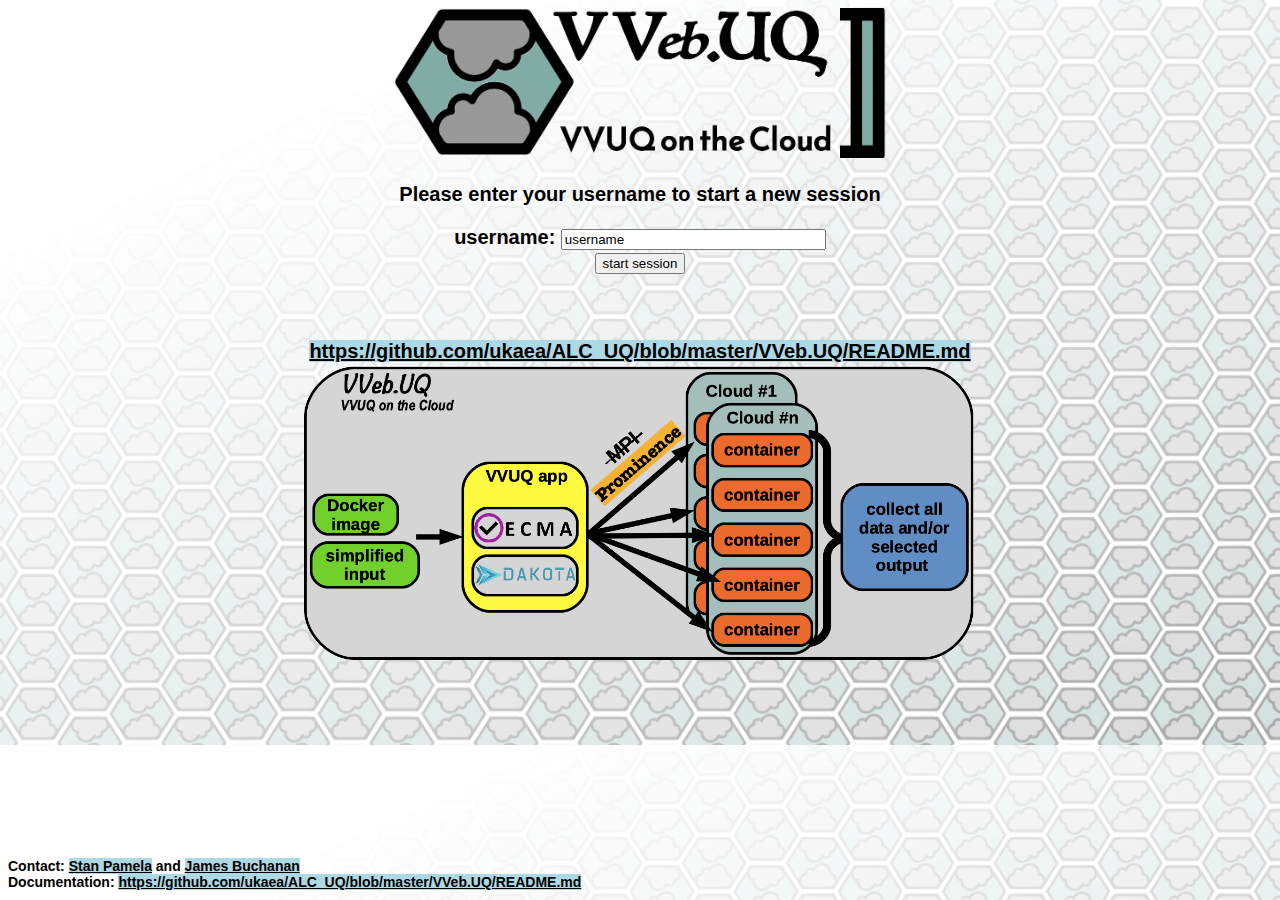
<file: VVeb.UQ/www/index.html>
<!DOCTYPE html>
<html>

  <!-- Headers -->
  <head>

    <!-- Title -->
    <title>VVeb.UQ</title>

    <!-- CSS Style -->
    <link rel="stylesheet" href="css/style.css" type="text/css" />

    <!-- JavaScript Files -->
    <script type="text/javascript" src="js/login_functions.js"></script>
    <script src="http://code.jquery.com/jquery-1.10.2.min.js"></script>

    <!-- Cookies approval THIS WILL NEED TO BE DONE!!!-->
    <!-- <link rel="stylesheet" type="text/css" href="https://cdn.jsdelivr.net/npm/cookieconsent@3/build/cookieconsent.min.css" /> -->

  </head>



  <!-- The web page -->
  <body>

    <!-- Welcome -->
    <img src="./Logos/VVebUQ_logo.png" style="height: 150px;"/>

    <!-- Log-in form -->
    <div style="width: 100%; display: table;">
      <div style="display: table-row">
        <p>Please enter your username to start a new session</p>
        <form id="login_session_form" action="php/login_session.php" method="post" onsubmit="return false; start_new_session();">
          username: <input type="text" name="username" id="username" size="30" value="username"><br>
          <input type="button" value="start session" onclick="start_new_session();"><br/>
        </form>
        <p id="new_session_comments"></p>
      </div>
    </div>
    
    <div id="wiki_link">
      <br/><br/>
      <a href="https://github.com/ukaea/ALC_UQ/blob/master/VVeb.UQ/README.md">https://github.com/ukaea/ALC_UQ/blob/master/VVeb.UQ/README.md</a>
      <br/>
      <img src="./Logos/VVebUQ_workflow.png" style="height: 300px;"/>
    </div>

    
    <!-- Email Contact -->
    <br/> <br/> <br/>
    <div id="contact" style="position:absolute; bottom:10px;">
      Contact: <a href="mailto:stanislas.pamela@ukaea.uk">Stan Pamela</a> and <a href="mailto:james.buchanan@ukaea.uk">James Buchanan</a>
      <br/>
      Documentation: <a href="https://github.com/ukaea/ALC_UQ/blob/master/VVeb.UQ/README.md">https://github.com/ukaea/ALC_UQ/blob/master/VVeb.UQ/README.md</a>
    </div>

    <!-- Cookies approval WILL NEED TO BE DONE !!! -->
    <!-- <script src="https://cdn.jsdelivr.net/npm/cookieconsent@3/build/cookieconsent.min.js" data-cfasync="false"></script>
    <script>
      window.cookieconsent.initialise({ "palette": {"popup": {"background": "#eb6c44", "text": "#ffffff"}, "button": {"background": "#f5d948"} }, "theme": "classic"});
    </script>
    -->

  </body>

</html>
</file>
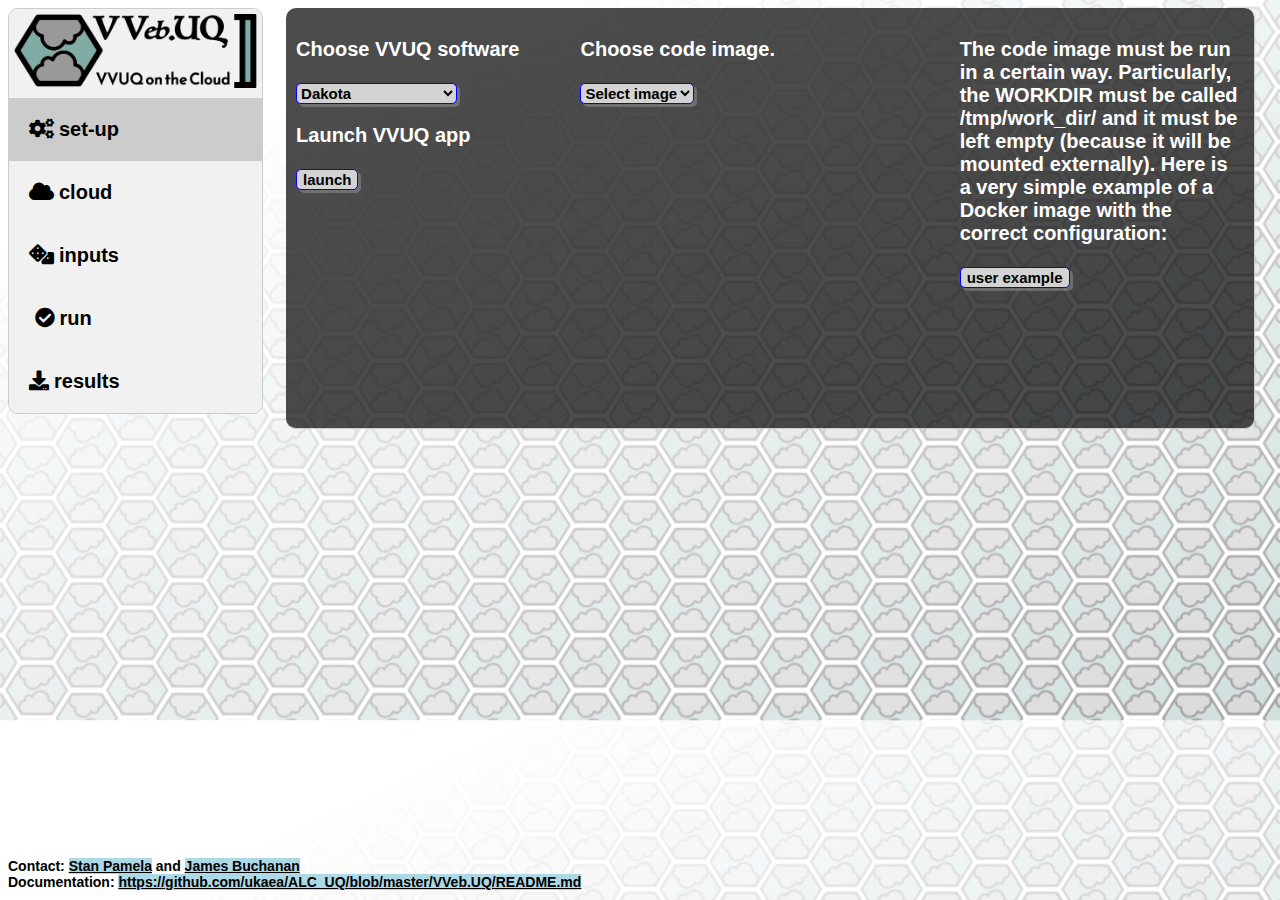
<file: VVeb.UQ/www/default_page/index.html>
<!DOCTYPE html>
<html>

  <!-- Headers -->
  <head>

    <!-- Title -->
    <title>VVeb.UQ CCFE</title>

    <!-- CSS Style -->
    <link rel="stylesheet" href="../css/style.css" type="text/css" />

    <!-- JavaScript Files -->
    <script type="text/javascript" src="../js/main_functions.js"></script>
    <script src="http://code.jquery.com/jquery-1.10.2.min.js"></script>

    <!-- Icon Files -->
    <link rel="stylesheet" href="https://cdnjs.cloudflare.com/ajax/libs/font-awesome/5.9.0/css/all.css">

    <!-- Cookies approval THIS WILL NEED TO BE DONE!!!-->
    <!-- <link rel="stylesheet" type="text/css" href="https://cdn.jsdelivr.net/npm/cookieconsent@3/build/cookieconsent.min.css" /> -->


  </head>



  <!-- The web page -->
  <body>

    <!-- Waiting div on top of the rest to confirm actions and make user patient... -->
    <div id="waiting_div">
      <span>
        <p><br/></p>
        <p id="waiting_message">Page loading, please wait...</p>
	<img id="waiting_gif" src="../Logos/VVebUQ_waiting_gif.gif" alt="waiting-gif"><br/><br/>
        <button class="waiting_div_buttons" id="action_wrapper_button" onclick="action_wrapper();" style="visibility:hidden;">action</button>
        <button class="waiting_div_buttons" id="button_hide_waiting_div_upload" onclick="hide_waiting_div();" style="visibility:hidden;">close</button><br/>
        <div id="terminal_output"></div>
      <span>
    </div>

    <!-- Tab links -->
    <div class="tab">
      <div    class="tablinks" onclick="location.href='../index.html'" id="Home"><img id="VVebUQ_logo" src="../Logos/VVebUQ_logo.png"/></div>
      <button class="tablinks" onclick="openTab(event, 'Set-up')"      id="TAB_Set-up"><i class="fa fa-cogs">&nbsp;</i>set-up</button>
      <button class="tablinks" onclick="openTab(event, 'Cloud')"       id="TAB_Cloud"><i class="fa fa-cloud">&nbsp;</i>cloud</button>
      <button class="tablinks" onclick="openTab(event, 'Inputs')"      id="TAB_Inputs"><i class="fa fa-dice">&nbsp;</i>inputs</button>
      <button class="tablinks" onclick="openTab(event, 'Run')"         id="TAB_Run">&nbsp;<i class="fas fa-check-circle">&nbsp;</i>run</button>
      <button class="tablinks" onclick="openTab(event, 'Results')"     id="TAB_Results"><i class="fas fa-download">&nbsp;</i>results</button>
    </div>
    
    <!-- Set-up Tab -->
    <div id="Set-up" class="tabcontent">
      <div style="display: table-row">
        <!-- VVUQ-app container launcher -->
        <div id="setup_column_1">
          <p>Choose VVUQ software</p>
          <select class="button_like" id="vvuq_selector" onchange="vvuq_select(this)">
            <option value="dakota">Dakota</option>
            <option value="easyvvuq">VECMA's easyvvuq</option>
          </select>
          <p>Launch VVUQ app</p>
          <form id="vvuq_form" action="../php/launch_vvuq.php" method="post">
            <input class="button_like" type="button" value="launch" onclick="launch_vvuq_container();"><br/>
            <p id="vvuq_comments"></p>
          </form>
        </div>
        <!-- Code-container launcher -->
        <div id="setup_column_2">
          <p>Choose code image.</p>
          <select class="button_like" id="image_selector" onchange="image_select(this)">
            <option value="select_image">Select image</option>
            <option value="new_image">New image</option>
          </select>
          <form id="new_image_form" action="../php/pull_image.php" method="post" style="visibility: hidden;" onsubmit="return false;">
            Docker image: <input type="text" name="docker_image" id="docker_image" size="30" value="eg. username/repository:tag"><br>
            <input class="button_like" type="button" value="launch" onclick="pull_code_image();"><br/>
          </form>
          <p id="image_comments"></p>
        </div>
        <!-- Docker image example -->
        <div id="setup_column_3">
          <p>The code image must be run in a certain way.
             Particularly, the WORKDIR must be called /tmp/work_dir/ and it must be left empty (because it will be mounted externally).
             Here is a very simple example of a Docker image with the correct configuration:
          </p>
          <button class="button_like" onclick="download_user_example();">user example</button>
        </div>
      </div>
    </div>
    
    <!-- Cloud Tab -->
    <div id="Cloud" class="tabcontent">
      <div style="display: table-row">
        <!-- Cloud selector -->
        <div id="cloud_column_1">
          <p>Choose where to run.</p>
          <select class="button_like" id="cloud_selector" onchange="cloud_select(this)">
            <option value="run_locally">Run locally</option>
            <option value="use_prominence">Use Prominence</option>
          </select>
        </div>
        <!-- Cloud comments -->
        <div id="cloud_column_2">
          <p id="cloud_comments"></p>
        </div>
        <!-- Cloud CPU + RAM -->
        <div id="cloud_column_3">
          <button class="button_like" id="prominence_token_button" onclick="request_prominence_token();">Request New<br/>Prominence Token</button><br/><br/>
          <select class="button_like" id="cpu_selector" onchange="cpu_select(this)">
            <option value="select_n_cpu">select # CPU/instance</option>
            <option value="1">1</option>
            <option value="2">2</option>
            <option value="4">4</option>
            <option value="8">8</option>
            <option value="16">16</option>
            <option value="32">32</option>
            <option value="64">64</option>
          </select>
          <br/>
          <select class="button_like" id="RAM_selector" onchange="RAM_select(this)">
            <option value="select_RAM">select RAM/instance (GB)</option>
            <option value="1">1</option>
            <option value="2">2</option>
            <option value="4">4</option>
            <option value="8">8</option>
            <option value="16">16</option>
            <option value="32">32</option>
            <option value="64">64</option>
            <option value="128">128</option>
          </select>
        </div>
      </div>
    </div>
    
    <!-- Inputs Tab -->
    <div id="Inputs" class="tabcontent">
      <div style="display: table-row">
        <!-- Input file -->
        <div id="input_column_1">
          <p>Choose an input file.</p>
          <select class="button_like" id="file_selector" onchange="file_select(this)">
            <option value="select_file">Select file</option>
            <option value="new_file">New file</option>
          </select><br/>
          <p id="file_comments"></p><br/>
          <form action="../php/upload.php" method="post" enctype="multipart/form-data" id="upload_form">
            <p>Upload a file with values and errors.<br/>The file must be either NETCDF (.nc) or CSV (.csv) format</p>
            <div id="choose_files">
              <input class="uploadForm"
                     type="file"
                     name="fileToUpload[]"
                     id="fileToUpload"
      	             accept=".csv,.nc"
                     onchange="fileChosen()"
                     multiple="multiple">
            </div>
            <p id="upload_comments"></p><br/>
          </form>
          <span id="upload_div" style="visibility: hidden;">
            <button class="button_like" id="upload_button" onclick="send_upload();"> upload </button><br/>
            <progress id="progressBar" value="0" max="100" style="width:300px;"></progress>
            <p id="progress_status"></p>
          <span>
        </div>
        <!-- Input data -->
        <div id="input_column_2">
          <p>Choose additional data.</p>
          <select class="button_like" id="data_file_selector" onchange="data_file_select(this)">
            <option value="select_data_file">Select file</option>
            <option value="new_data_file">New file</option>
          </select><br/>
          <p id="data_file_comments"></p><br/>
          <form action="../php/upload_data_file.php" method="post" enctype="multipart/form-data" id="upload_data_form">
      	    <p>Upload a zip file that contains files and folders needed by your container.<br/>The file must be in ZIP (.zip) format.<br/>The file will be unzipped in the top directory of each of your runs.</p>
            <div id="choose_data_files">
              <input class="uploadForm"
                     type="file"
                     name="dataFileToUpload[]"
                     id="dataFileToUpload"
      	             accept=".zip"
                     onchange="dataFileChosen()"
                     multiple="multiple">
            </div>
            <p id="data_upload_comments"></p><br/>
          </form>
          <span id="data_upload_div" style="visibility: hidden;">
            <button class="button_like" id="data_upload_button" onclick="send_data_upload();"> upload </button><br/>
            <progress id="data_progressBar" value="0" max="100" style="width:300px;"></progress>
            <p id="data_progress_status"></p>
          <span>
        </div>
        <!-- Netcdf example -->
        <div id="input_column_3">
          <p>The input file must contain data with corresponding errors and the number of samples to be run. Here is a simple example of how to generate such an input file.</p><br/>
          <button class="button_like" onclick="download_user_example();">user example</button>
          <p>This will be the only thing passed to your container. Any other input you require must come from within the container itself.</p>
        </div>
      </div>
    </div>
    
    <!-- Run Tab -->
    <div id="Run" class="tabcontent">
      <div style="display: table-row">
        <!-- The run button -->
        <div id="run_column_1">
          <form id="main_run_form" action="../php/create_runs.php" method="post">
            Launch run:&nbsp;
            <input type="hidden" name="docker_image_run" id="docker_image_run" value="">
            <input class="button_like" type="button" value="launch" onclick="launch_main_run();">
          </form>
	  <br/>
          Run logs:&nbsp;
          <select class="button_like" id="run_selector" onchange="run_select(this)">
            <option value="select_run">Select run</option>
          </select><br/>
          <button class="button_like" id="refresh_containers_log" onclick="refresh_containers_log()">refresh</button>
          <button class="button_like" id="stop_containers" onclick="stop_containers()">stop containers</button>
          <button class="button_like" id="purge_run" onclick="purge_run()">purge run</button>
          <p id="run_comments" style="font-weight:normal; font-size:70%; overflow-x:scroll; overflow-y:scroll; width=100%"></p>
        </div>
      </div>
    </div>

    <!-- Results Tab -->
    <div id="Results" class="tabcontent">
      <div style="display: table-row">
        <!-- The run cases -->
        <div id="result_column_1">
          <p>Result files</p>
          <select class="button_like" id="result_selector" onchange="result_select(this)">
            <option value="select_result">Select run</option>
          </select><br/>
          <button class="button_like" id="refresh_result_list" onclick="refresh_result_list()">refresh</button>
          <button class="button_like" id="purge_result" onclick="purge_result()">remove result</button>
          <div id="result_comments" style="font-weight:normal; font-size:70%; overflow-x:scroll; overflow-y:scroll;"></div>
        </div>
        <!-- Retrieve data -->
        <div id="result_column_2">
          <p>Retrieve files</p>
          <button class="button_like" id="download_entire_run" onclick="download_entire_run()">download everything</button>
          <button class="button_like" id="get_download_urls" onclick="get_download_urls()">get download URLs</button>
          <button class="button_like" id="download_selected_files" onclick="download_selected_files()">download selected files</button>
          <div id="retrieve_comments" style="font-weight:normal; font-size:70%; overflow-x:scroll; overflow-y:scroll;">
            <p>The following files were selected for download:</p><br/>
            <ul id="retrieve_files_list"></ul>
          </div>
        </div>
      </div>
    </div>

    <!-- Email Contact -->
    <br/> <br/> <br/>
    <div id="contact" style="position:absolute; bottom:10px;">
      Contact: <a href="mailto:stanislas.pamela@ukaea.uk">Stan Pamela</a> and <a href="mailto:james.buchanan@ukaea.uk">James Buchanan</a>
      <br/>
      Documentation: <a href="https://github.com/ukaea/ALC_UQ/blob/master/VVeb.UQ/README.md">https://github.com/ukaea/ALC_UQ/blob/master/VVeb.UQ/README.md</a>
    </div>

    <!-- Cookies approval WILL NEED TO BE DONE !!! -->
    <!-- <script src="https://cdn.jsdelivr.net/npm/cookieconsent@3/build/cookieconsent.min.js" data-cfasync="false"></script>
    <script>
      window.cookieconsent.initialise({ "palette": {"popup": {"background": "#eb6c44", "text": "#ffffff"}, "button": {"background": "#f5d948"} }, "theme": "classic"});
    </script>
    -->

  </body>

</html>
</file>
<file: VVeb.UQ/www/css/style.css>
/* --- External variables --- */
:root
{
  /* Proportions of left tabs and main page */
  --leftmargin: 	20%;
  --leftmargin_space: 	22%;
  --rightmargin: 	75%;
  /* Font family for main pages */
  --myfontfamily: 	Arial, Helvetica, sans-serif;

}

/* --- Main page divs --- */

#contact
{
  margin:		0 auto;
  width:		60%;
  text-align:		left;
  font-weight:		bold;
  color:		black;
  font-family: 		var(--myfontfamily);
  font-size:            14px;
}

a
{
  color:		black;
  background-color:	lightblue;
  font-family: 		var(--myfontfamily);
}

body
{
  //background-image:	url("../Logos/fast_cam.png"); background-size: cover;
  //background-image:	url("../Logos/magic_pixel_back.png"); background-size: cover;
  background-image:	url("../Logos/VVebUQ_background.png"); background-size: cover;
  //background-color:	lightGrey;
  box-sizing:           border-box;
  font-weight:          bold;
  font-size:            20px;
  color:                black;
  text-align:		center;
  font-family: 		var(--myfontfamily);
}

.button_like
{
  background-color: 	lightGray;
  color: 		black;
  border: 		1px solid blue;
  border-radius:        5px;
  font-weight:		bold;
  font-size:		15px;
  box-shadow: 		3px 3px rgba(200, 200, 200, 0.3);;
}

.button_like:hover
{
  background-color: 	darkGray;
}





/* --- Waiting/Action div --- */

#waiting_div
{
  position:             absolute;
  margin-left:		5%;
  width:		90%;
  top:			5%;
  height:		80%;
  z-index:		3000;
  border: 		20px solid #6E978D;
  border-radius:        25px;
  background-color: 	rgba(200, 200, 200, 0.9);
  text-align: 		center;
  font-family: 		var(--myfontfamily);
}

#waiting_message
{
  font-weight: 		bold;
  font-size:		20px;
  font-family: 		var(--myfontfamily);
}

#waiting_gif
{
  visibility: 		hidden;
  width: 		75px;
}

.waiting_div_buttons
{
  background-color: 	#404040;
  color: 		white;
  border: 		2px solid black;
  border-radius:        2px;
  font-weight: 		bold;
  font-size:		15px;
}

#waiting_div button:hover
{
  background-color: 	darkGray;
}

#terminal_output
{
  width:		100%;
  background:		black;
  color:		white;
  text-align:		left;
  overflow-wrap: 	normal;
  font-weight: 		normal;
  font-size:		12px;
}




/* --- Style of working tabs ---  */

.tab
{
  float: 		left;
  width: 		var(--leftmargin);
  overflow: 		hidden;
  border: 		1px solid #ccc;
  border-radius: 	10px;
  background-color: 	#f1f1f1;
}

#VVebUQ_logo
{
  width:		100%;
}

.tab button
{
  width: 		100%;
  background-color: 	inherit;
  float: 		left;
  border: 		none;
  outline: 		none;
  padding: 		20px 20px;
  cursor: 		pointer;
  transition: 		0.3s;
  font-size: 		20px;
  font-weight: 		bold;
  text-align:           left;
  display: 		block;
  font-family: 		var(--myfontfamily);
}

.tab div
{
  background-color: 	inherit;
  float: 		left;
  border: 		none;
  outline: 		none;
  padding: 		5px 5px;
  cursor: 		pointer;
  transition: 		0.3s;
  font-size: 		20px;
  font-weight: 		bold;
  font-family: 		var(--myfontfamily);
}

.tab button:hover
{
  background-color: 	#ddd;
}

.tab button.active
{
  background-color: 	#ccc;
}

.tabcontent
{
  margin-left: 		var(--leftmargin_space);
  width: 		var(--rightmargin);
  min-height: 		400px;
  padding: 		10px 10px;
  border: 		1px solid #ccc;
  border-radius: 	10px;
  border-top: 		none;
  border-left: 		none;
  background-color: 	rgba(0, 0, 0, 0.7);
  color: 		white;
  display:		table;
  font-family: 		var(--myfontfamily);
}





/* --- Column widths --- */
#setup_column_1{display: table-cell; text-align: left; width: 30%;}
#setup_column_2{display: table-cell; text-align: left; width: 40%;}
#setup_column_3{display: table-cell; text-align: left;}

#cloud_column_1{display: table-cell; text-align: left; width: 30%;}
#cloud_column_2{display: table-cell; text-align: left; width: 50%;}
#cloud_column_3{display: table-cell; text-align: left;}

#input_column_1{display: table-cell; text-align: left; width: 35%;}
#input_column_2{display: table-cell; text-align: left; width: 35%;}
#input_column_3{display: table-cell; text-align: left;}

#run_column_1{display: table-cell; text-align: left; width: 100%;}

#result_column_1{display: table-cell; text-align: left; width: 50%;}
#result_column_2{display: table-cell; text-align: left;}
</file>
